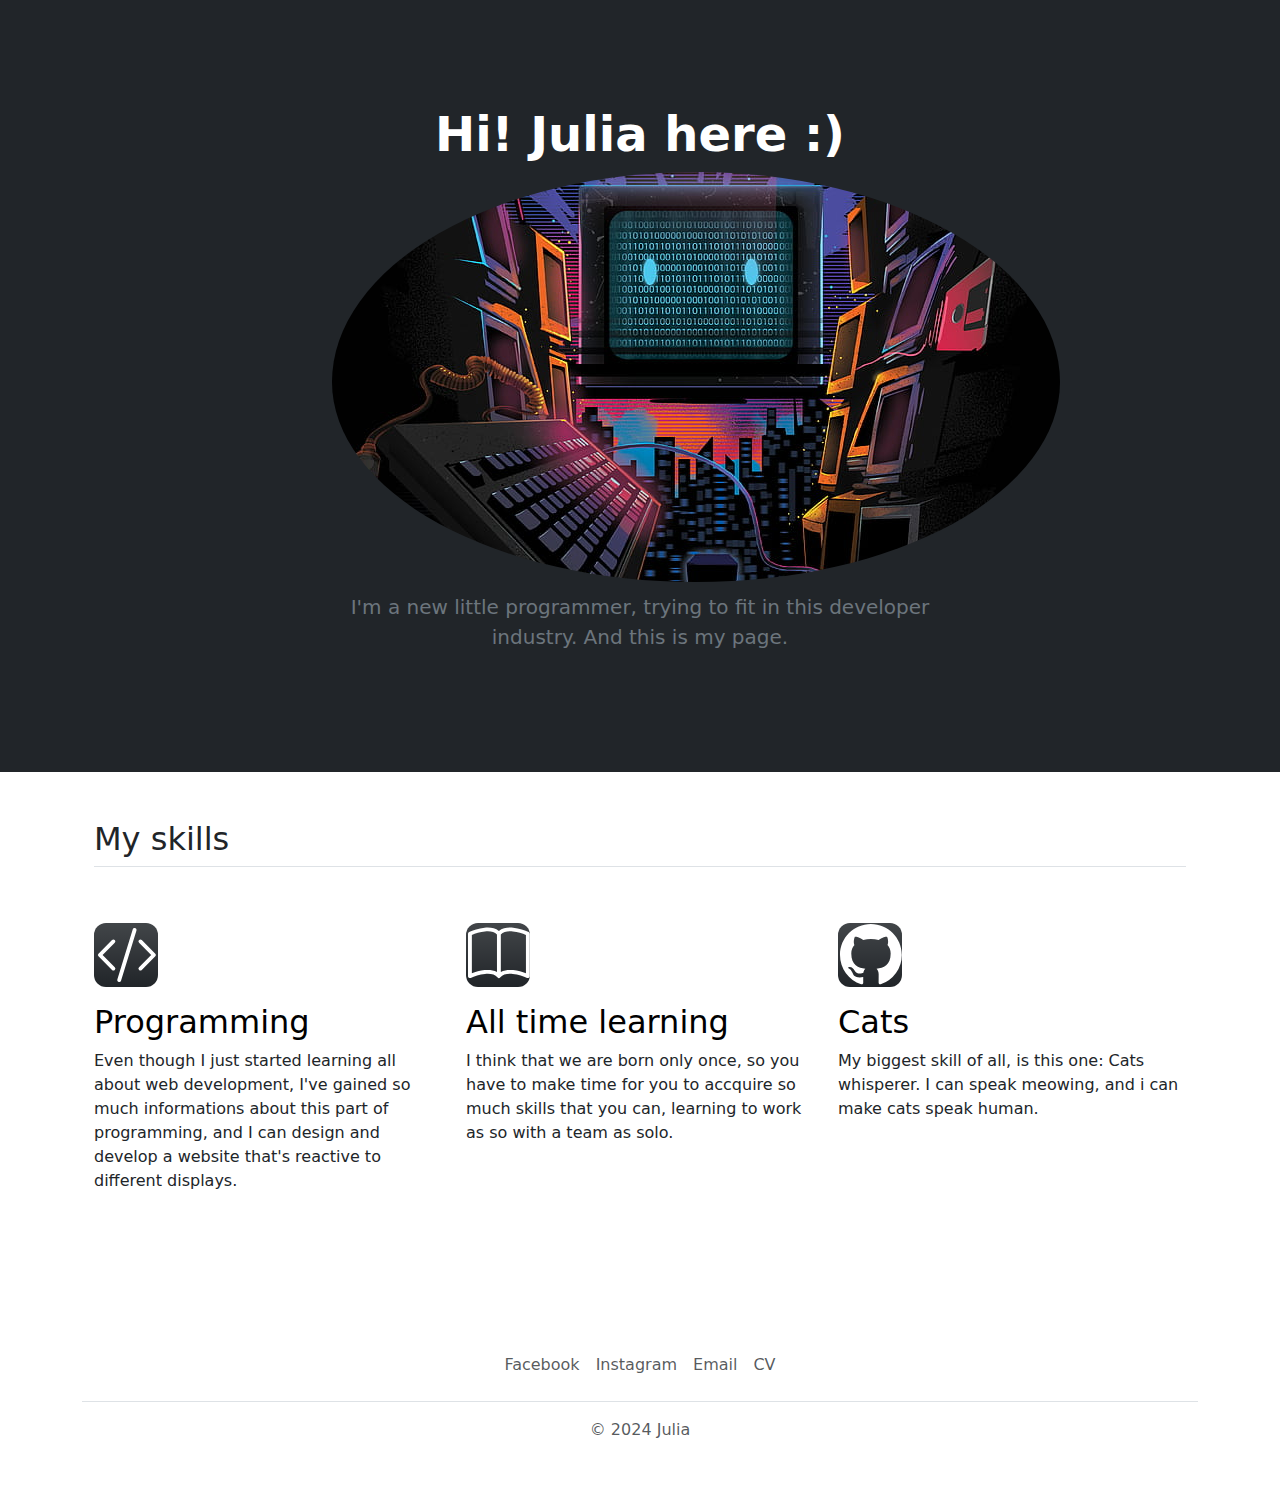
<file: index.html>
<!DOCTYPE html>
<html lang="en" bs-data-theme="dark">
    <head>
         <meta charset="UTF-8">
         <title>Julia's WebPage</title>
        <link href="https://cdn.jsdelivr.net/npm/bootstrap@5.3.3/dist/css/bootstrap.min.css" rel="stylesheet" integrity="sha384-QWTKZyjpPEjISv5WaRU9OFeRpok6YctnYmDr5pNlyT2bRjXh0JMhjY6hW+ALEwIH" crossorigin="anonymous">
        <link href="stylesheet.css" rel="stylesheet">
    </head>
    <body>
        <section id="title">
            <div class="bg-dark text-secondary px-4 py-5 text-center">
                <div class="py-5">
                  <h1 class="display-5 fw-bold text-white">Hi! Julia here :)</h1>
                  <div class="col-lg-6 mx-auto">
                    <img src="./images/technology-monitor-alpha-coders-binary-wallpaper-preview.jpg" class="photo" alt="night">
                    <p class="fs-5 mb-4">I'm a new little programmer, trying to fit in this developer industry. And this is my page.</p>
                  </div>
                </div>
              </div>
        </section>
        <script src="https://cdn.jsdelivr.net/npm/bootstrap@5.3.3/dist/js/bootstrap.bundle.min.js" integrity="sha384-YvpcrYf0tY3lHB60NNkmXc5s9fDVZLESaAA55NDzOxhy9GkcIdslK1eN7N6jIeHz" crossorigin="anonymous"></script>
       <section id="About"> 
        <div class="container px-4 py-5" id="featured-3">
            <h2 class="pb-2 border-bottom">My skills</h2>
            <div class="row g-4 py-5 row-cols-1 row-cols-lg-3">
              <div class="feature col">
                <div class="feature-icon d-inline-flex align-items-center justify-content-center text-bg-dark bg-gradient fs-2 mb-3">
                  <svg class="bi" width="1em" height="1em"><use xlink:href="#collection"></use></svg>
                  <svg xmlns="http://www.w3.org/2000/svg" width="100vh" height="100vh"  fill="currentColor" class="bi bi-code-slash" viewBox="0 0 16 16">
                    <path d="M10.478 1.647a.5.5 0 1 0-.956-.294l-4 13a.5.5 0 0 0 .956.294zM4.854 4.146a.5.5 0 0 1 0 .708L1.707 8l3.147 3.146a.5.5 0 0 1-.708.708l-3.5-3.5a.5.5 0 0 1 0-.708l3.5-3.5a.5.5 0 0 1 .708 0m6.292 0a.5.5 0 0 0 0 .708L14.293 8l-3.147 3.146a.5.5 0 0 0 .708.708l3.5-3.5a.5.5 0 0 0 0-.708l-3.5-3.5a.5.5 0 0 0-.708 0"/>
                  </svg>
                </div>
                <h3 class="fs-2 text-body-emphasis">Programming</h3>
                <p>Even though I just started learning all about web development, I've gained so much informations about this part of programming, and I can design and develop a website that's reactive to different displays.</p>
              </div>
              <div class="feature col">
                <div class="feature-icon d-inline-flex align-items-center justify-content-center text-bg-dark bg-gradient fs-2 mb-3">
                  <svg class="bi" width="1em" height="1em"><use xlink:href="#people-circle"></use></svg>
                  <svg xmlns="http://www.w3.org/2000/svg" width="100vh" fill="currentColor" class="bi bi-book" viewBox="0 0 16 16">
                    <path d="M1 2.828c.885-.37 2.154-.769 3.388-.893 1.33-.134 2.458.063 3.112.752v9.746c-.935-.53-2.12-.603-3.213-.493-1.18.12-2.37.461-3.287.811zm7.5-.141c.654-.689 1.782-.886 3.112-.752 1.234.124 2.503.523 3.388.893v9.923c-.918-.35-2.107-.692-3.287-.81-1.094-.111-2.278-.039-3.213.492zM8 1.783C7.015.936 5.587.81 4.287.94c-1.514.153-3.042.672-3.994 1.105A.5.5 0 0 0 0 2.5v11a.5.5 0 0 0 .707.455c.882-.4 2.303-.881 3.68-1.02 1.409-.142 2.59.087 3.223.877a.5.5 0 0 0 .78 0c.633-.79 1.814-1.019 3.222-.877 1.378.139 2.8.62 3.681 1.02A.5.5 0 0 0 16 13.5v-11a.5.5 0 0 0-.293-.455c-.952-.433-2.48-.952-3.994-1.105C10.413.809 8.985.936 8 1.783"/>
                  </svg>
                </div>
                <h3 class="fs-2 text-body-emphasis">All time learning</h3>
                <p>I think that we are born only once, so you have to make time for you to accquire so much skills that you can, learning to work as so with a team as solo.</p>
              </div>
              <div class="feature col">
                <div class="feature-icon d-inline-flex align-items-center justify-content-center text-bg-dark bg-gradient fs-2 mb-3">
                  <svg class="bi" width="1em" height="1em"><use xlink:href="#toggles2"></use></svg>
                  <svg xmlns="http://www.w3.org/2000/svg" width="100vh" height="100vh" fill="currentColor" class="bi bi-github" viewBox="0 0 16 16">
                    <path d="M8 0C3.58 0 0 3.58 0 8c0 3.54 2.29 6.53 5.47 7.59.4.07.55-.17.55-.38 0-.19-.01-.82-.01-1.49-2.01.37-2.53-.49-2.69-.94-.09-.23-.48-.94-.82-1.13-.28-.15-.68-.52-.01-.53.63-.01 1.08.58 1.23.82.72 1.21 1.87.87 2.33.66.07-.52.28-.87.51-1.07-1.78-.2-3.64-.89-3.64-3.95 0-.87.31-1.59.82-2.15-.08-.2-.36-1.02.08-2.12 0 0 .67-.21 2.2.82.64-.18 1.32-.27 2-.27s1.36.09 2 .27c1.53-1.04 2.2-.82 2.2-.82.44 1.1.16 1.92.08 2.12.51.56.82 1.27.82 2.15 0 3.07-1.87 3.75-3.65 3.95.29.25.54.73.54 1.48 0 1.07-.01 1.93-.01 2.2 0 .21.15.46.55.38A8.01 8.01 0 0 0 16 8c0-4.42-3.58-8-8-8"/>
                  </svg>
                </div>
                <h3 class="fs-2 text-body-emphasis">Cats</h3>
                <p>My biggest skill of all, is this one: Cats whisperer. I can speak meowing, and i can make cats speak human.</p>
              </div>
            </div>
          </div>
       </section>
       <section id="contact">
        <div class="container">
            <footer class="py-3 my-4">
              <ul class="nav justify-content-center border-bottom pb-3 mb-3">
                <li class="nav-item"><a href="https://www.facebook.com/julia.miclean" class="nav-link px-2 text-body-secondary">Facebook</a></li>
                <li class="nav-item"><a href="https://www.instagram.com/jules.mcln" class="nav-link px-2 text-body-secondary">Instagram</a></li>
                <li class="nav-item"><a href="mailto:iulia.mcln@gmail.com" class="nav-link px-2 text-body-secondary">Email</a></li>
                <li class="nav-item"><a href="./Miclean Iulia CV.docx" class="nav-link px-2 text-body-secondary">CV</a></li>
              </ul>
              <p class="text-center text-body-secondary">© 2024 Julia</p>
            </footer>
          </div>
       </section>
    </body>


</html>
</file>
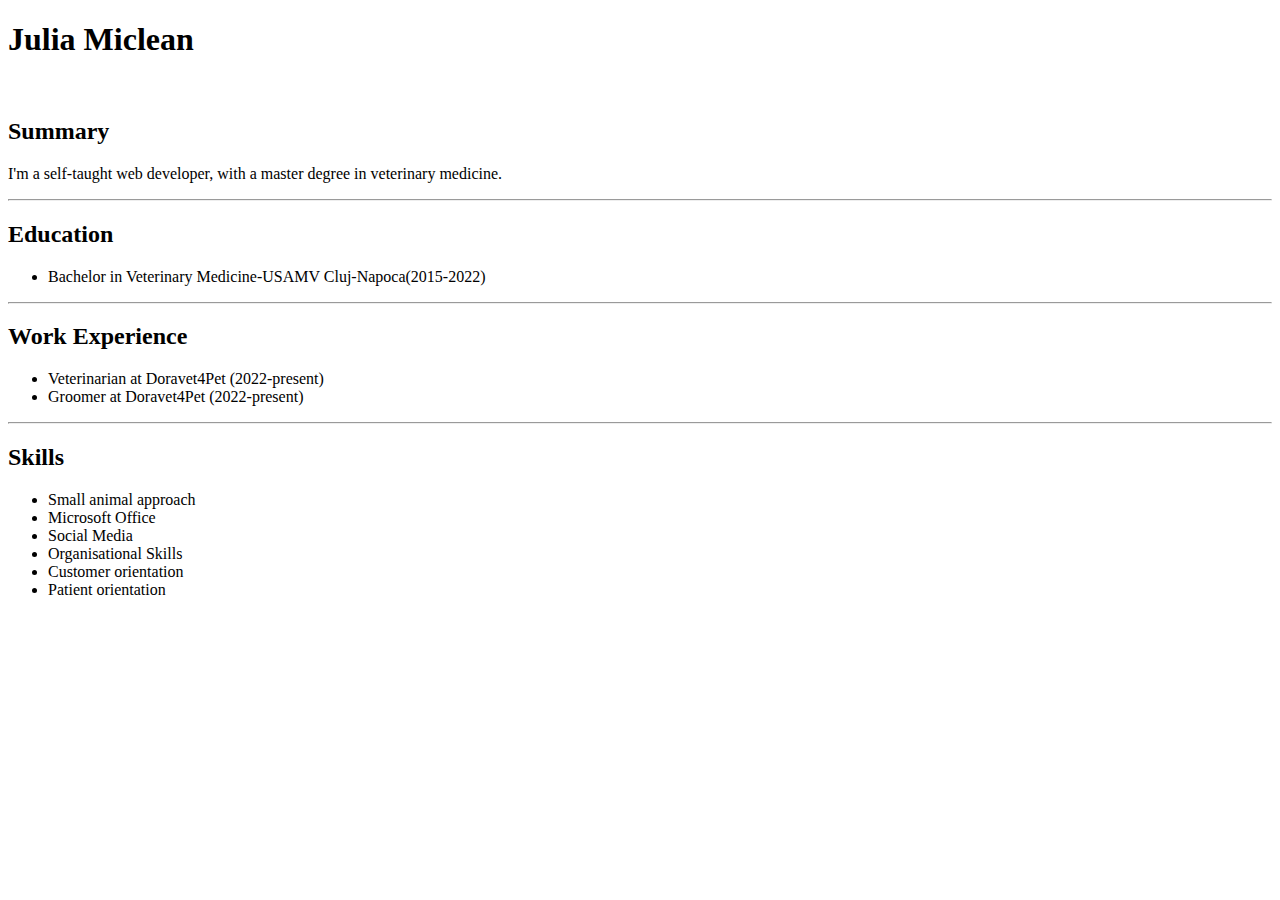
<file: contact/index.html>
<!DOCTYPE html>
<html lang="en">
    <head>
        <meta charset="UTF-8">
        <title>My resume</title>
    </head>
    <body>
        <h1>Julia Miclean</h1>
        <br />
        <h2>Summary</h2>
       <p>I'm a self-taught web developer, with a master degree in veterinary medicine.</p>
        <hr />
        <h2>Education</h2>
        <ul>
            <li>Bachelor in Veterinary Medicine-USAMV Cluj-Napoca(2015-2022)</li>
        </ul>
        <hr />
        <h2>Work Experience</h2>
        <ul>
            <li>Veterinarian at Doravet4Pet (2022-present)</li>
            <li>Groomer at Doravet4Pet (2022-present)</li>
        </ul>
        <hr />
        <h2>Skills </h2>
        <ul>
            <li>Small animal approach</li>
            <li>Microsoft Office</li>
            <li>Social Media</li>
            <li>Organisational Skills</li>
            <li>Customer orientation</li>
            <li>Patient orientation</li>
        </ul>
    </body>
</html>
</file>
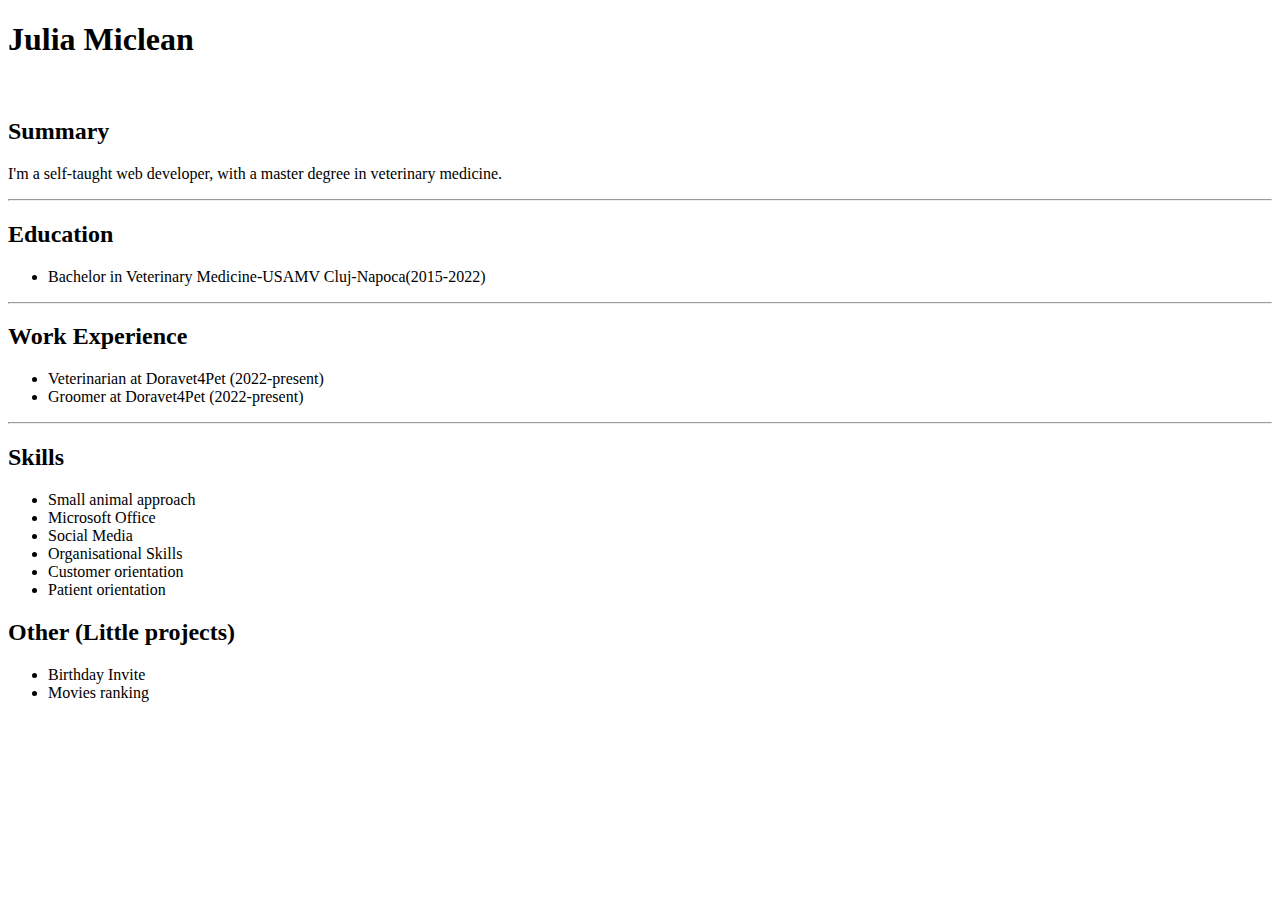
<file: contact/cv.cv.html>
<!DOCTYPE html>
<html lang="en">
    <head>
        <meta charset="UTF-8">
        <title>My resume</title>
    </head>
    <body>
        <h1>Julia Miclean</h1>
        <br />
        <h2>Summary</h2>
       <p>I'm a self-taught web developer, with a master degree in veterinary medicine.</p>
        <hr />
        <h2>Education</h2>
        <ul>
            <li>Bachelor in Veterinary Medicine-USAMV Cluj-Napoca(2015-2022)</li>
        </ul>
        <hr />
        <h2>Work Experience</h2>
        <ul>
            <li>Veterinarian at Doravet4Pet (2022-present)</li>
            <li>Groomer at Doravet4Pet (2022-present)</li>
        </ul>
        <hr />
        <h2>Skills </h2>
        <ul>
            <li>Small animal approach</li>
            <li>Microsoft Office</li>
            <li>Social Media</li>
            <li>Organisational Skills</li>
            <li>Customer orientation</li>
            <li>Patient orientation</li>
        </ul>
        <h2>Other (Little projects)</h2>
        <ul>
            <li href="./projetcs/birthday.html">Birthday Invite</li>
            <li href="./projetcs/movies.html">Movies ranking</li>
        </ul>
    </body>
</html>
</file>
<file: stylesheet.css>
#title{
    background-color:#212529;
    position: center;
    padding-top:10px;
}
.photo{
    border-radius: 50%;
    padding-bottom: 10px;
}
#about{
    background-color: #212529;

}
.feature-icon {
    width: 4rem;
    height: 4rem;
    border-radius: 0.75rem;
}
</file>
